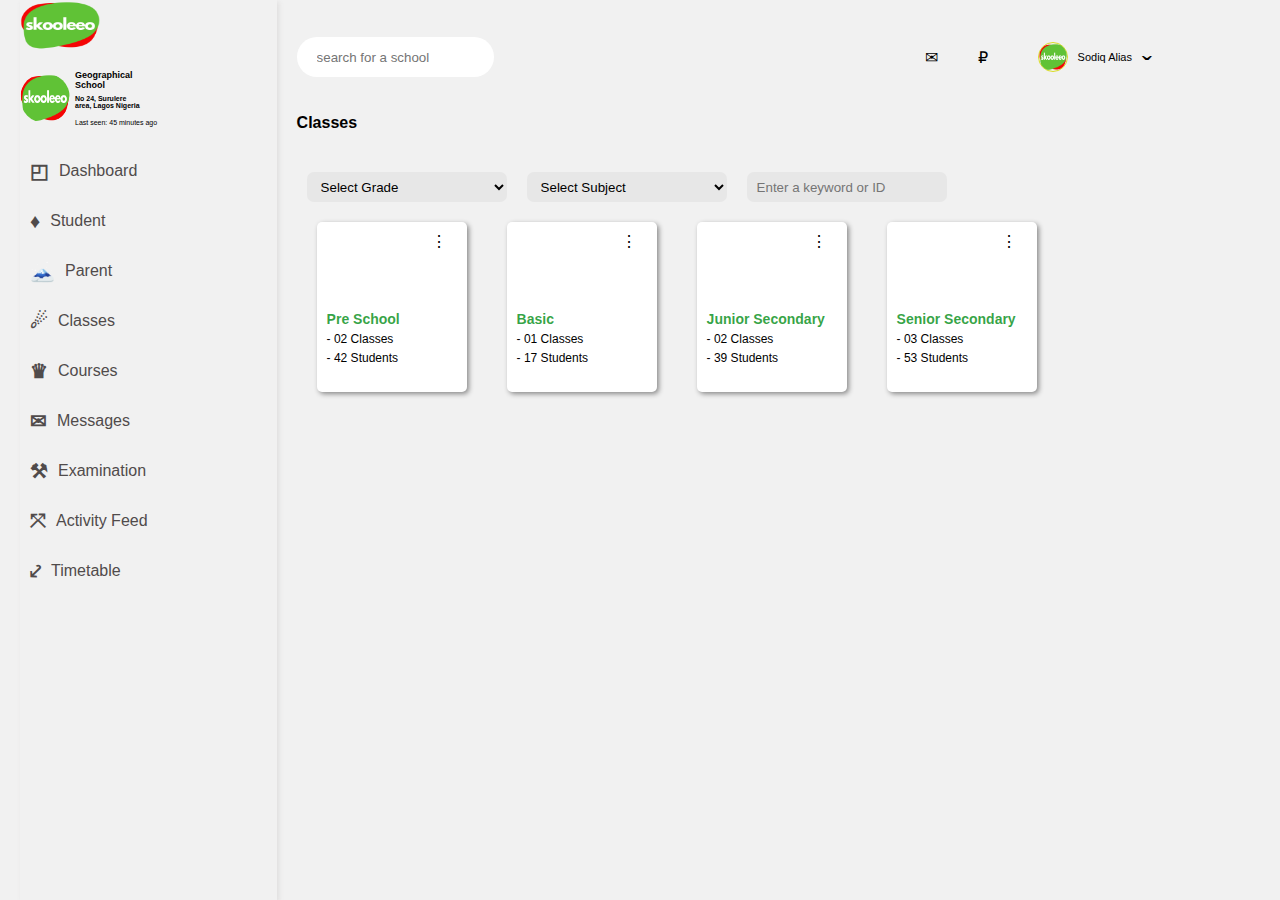
<file: index.html>
<!DOCTYPE html>
<html lang="en">
  <head>
    <meta charset="UTF-8" />
    <meta name="viewport" content="width=device-width, initial-scale=1.0" />
    <link rel="stylesheet" href="css/style.css" />
    <title>Classes</title>
  </head>
  <body>
    <main>
      <div class="left-nav">
        <div class="logo">
          <img src="design/logo.png" alt="logo" />
        </div>
        <div class="profile">
          <img src="design/logo.png" alt="profile" />
          <div class="profile-content">
            <h2>Geographical School</h2>
            <p>No 24, Surulere area, Lagos Nigeria</p>
            <p>Last seen: 45 minutes ago</p>
          </div>
        </div>
        <nav>
          <ul>
            <li><span>&#9712;</span> <a href="#">Dashboard</a></li>
            <li><span>&#9830;</span> <a href="#">Student</a></li>
            <li><span>&#128507;</span> <a href="#">Parent</a></li>
            <li><span>&#9732;</span> <a href="index.html">Classes</a></li>
            <li><span>&#9819;</span> <a href="#">Courses</a></li>
            <li><span>&#9993;</span> <a href="#">Messages</a></li>
            <li><span>&#9874;</span> <a href="#">Examination</a></li>
            <li><span>&#10535;</span> <a href="#">Activity Feed</a></li>
            <li>
              <span>&#10534;</span> <a href="pages/timetable.html">Timetable</a>
            </li>
          </ul>
        </nav>
      </div>
      <div class="right-box">
        <div class="top-right">
          <div class="search">
            <input type="text" placeholder="search for a school" />
          </div>
          <div class="icon-header">
            <p>&#9993;</p>
            <p>&#8381;</p>
            <div class="profile-header">
              <img src="design/logo.png" alt="" />
              <p>Sodiq Alias</p>
              <p>&#711;</p>
            </div>
          </div>
        </div>
        <section class="class"><h2>Classes</h2></section>
        <section class="filter">
          <div class="grade">
            <select>
              <option value="Select Grade">Select Grade</option>
              <option value="A">A</option>
            </select>
          </div>
          <div class="grade">
            <select>
              <option value="Select Subject">Select Subject</option>
              <option value="A">Mathematics</option>
            </select>
          </div>
          <div class="search-input">
            <input type="text" placeholder="Enter a keyword or ID" />
          </div>
        </section>
        <section class="class-details">
          <div class="class-card">
            <span>&#8942;</span>
            <div class="content-class">
              <h3>Pre School</h3>
              <p>- 02 Classes</p>
              <p>- 42 Students</p>
            </div>
          </div>
          <div class="class-card">
            <span>&#8942;</span>
            <div class="content-class">
              <h3>Basic</h3>
              <p>- 01 Classes</p>
              <p>- 17 Students</p>
            </div>
          </div>
          <div class="class-card">
            <span>&#8942;</span>
            <div class="content-class">
              <h3>Junior Secondary</h3>
              <p>- 02 Classes</p>
              <p>- 39 Students</p>
            </div>
          </div>
          <div class="class-card">
            <span>&#8942;</span>
            <div class="content-class">
              <h3>Senior Secondary</h3>
              <p>- 03 Classes</p>
              <p>- 53 Students</p>
            </div>
          </div>
        </section>
      </div>
    </main>
  </body>
</html>
</file>
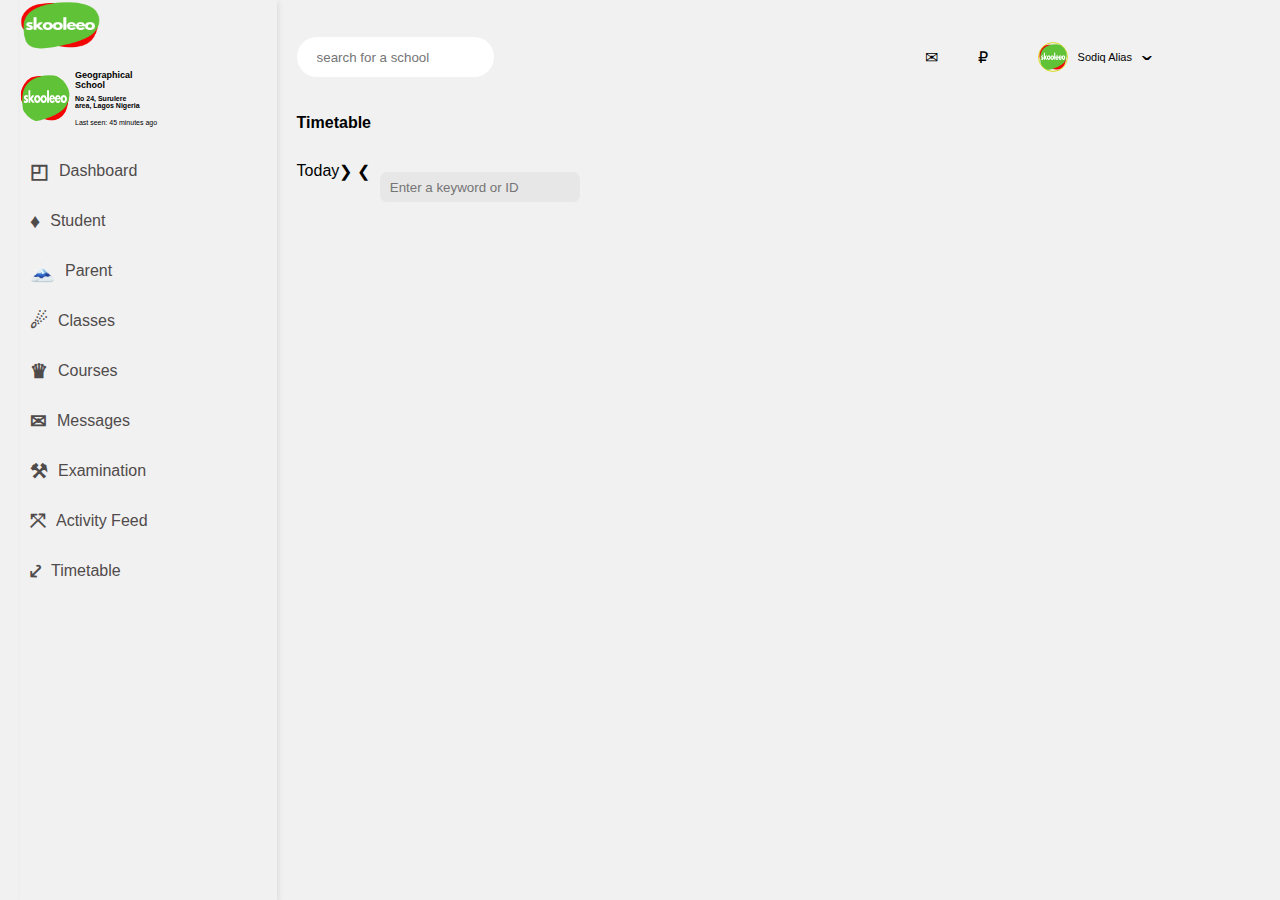
<file: pages/timetable.html>
<!DOCTYPE html>
<html lang="en">
  <head>
    <meta charset="UTF-8" />
    <meta name="viewport" content="width=device-width, initial-scale=1.0" />
    <link rel="stylesheet" href="../css/style.css" />
    <title>Classes</title>
  </head>
  <body>
    <main>
      <div class="left-nav">
        <div class="logo">
          <img src="../design/logo.png" alt="logo" />
        </div>
        <div class="profile">
          <img src="../design/logo.png" alt="profile" />
          <div class="profile-content">
            <h2>Geographical School</h2>
            <p>No 24, Surulere area, Lagos Nigeria</p>
            <p>Last seen: 45 minutes ago</p>
          </div>
        </div>
        <nav>
          <ul>
            <li><span>&#9712;</span> <a href="#">Dashboard</a></li>
            <li><span>&#9830;</span> <a href="#">Student</a></li>
            <li><span>&#128507;</span> <a href="#">Parent</a></li>
            <li><span>&#9732;</span> <a href="index.html">Classes</a></li>
            <li><span>&#9819;</span> <a href="#">Courses</a></li>
            <li><span>&#9993;</span> <a href="#">Messages</a></li>
            <li><span>&#9874;</span> <a href="#">Examination</a></li>
            <li><span>&#10535;</span> <a href="#">Activity Feed</a></li>
            <li>
              <span>&#10534;</span> <a href="pages/timetable.html">Timetable</a>
            </li>
          </ul>
        </nav>
      </div>
      <div class="right-box">
        <div class="top-right">
          <div class="search">
            <input type="text" placeholder="search for a school" />
          </div>
          <div class="icon-header">
            <p>&#9993;</p>
            <p>&#8381;</p>
            <div class="profile-header">
              <img src="../design/logo.png" alt="" />
              <p>Sodiq Alias</p>
              <p>&#711;</p>
            </div>
          </div>
        </div>
        <section class="class"><h2>Timetable</h2></section>
        <section class="filter">
          <div class="grade">
            <p>Today</p>
          </div>
          <div class="grade">
            <span>&#10095;</span>
            <span>&#10094;</span>
          </div>
          <div class="search-input">
            <input type="text" placeholder="Enter a keyword or ID" />
          </div>
        </section>
      </div>
    </main>
  </body>
</html>
</file>
<file: css/style.css>
* {
  padding: 0;
  margin: 0;
  box-sizing: border-box;
}
body {
  background-color: #f1f1f1;
  font-family: sans-serif;
}

main {
  display: flex;
  width: 90vw;
  justify-content: space-between;
}

.left-nav {
  width: 30%;
  min-width: 200px;
  height: 100vh;
  margin: 0 20px;
  box-shadow: 2px 2px 5px #dfdede;
  display: flex;
  flex-direction: column;
  /* align-items: center; */
}

.logo {
  width: 80px;
  height: 50px;
}
.logo img {
  width: 100%;
  height: 100%;
}

.profile {
  width: 55%;
  display: flex;
  justify-content: space-between;
  margin: 20px 0 20px;
  align-items: center;
}
.profile img {
  width: 50px;
  height: 50px;
  border-radius: 50%;
}
.profile-content {
  margin-left: 5px;
  width: 200px;
}
.profile-content h2 {
  font-size: 9px;
}

.profile-content p {
  font-size: 7px;
  margin-top: 5px;
  width: 80%;
  font-weight: bold;
}

.profile-content p:last-child {
  font-size: 7px;
  margin-top: 10px;
  width: 100%;
  font-weight: 300;
}
ul {
  width: 100%;
}
ul li {
  list-style-type: none;
  color: #504b4b;
  width: 100%;
  display: flex;
  align-items: center;
  padding-left: 10px;
  height: 50px;
}

ul li span {
  margin-right: 10px;
  font-size: 20px;
  font-weight: bolder;
}
ul li a {
  text-decoration: none;
  font-size: 16px;
  color: #504b4b;
}
ul li:hover,
ul li:visited {
  background-color: #c3e9cada;
  color: #109426da;
  border-left: 5px solid #dadd22;
}

ul li a:hover {
  color: #109426da;
}

.right-box {
  width: 100%;
}

.right-box .top-right {
  display: flex;
  justify-content: space-between;
  align-items: center;
  margin: 30px 0;
}
.search {
  display: flex;
}
.search input {
  height: 40px;
  border: none;
  padding-left: 20px;
  border-radius: 20px;
}
.top-right .icon-header {
  display: flex;
  justify-content: space-between;
  align-items: center;
}
.top-right .icon-header > p {
  margin: 0 20px;
}
.profile-header {
  display: flex;
  width: 100%;
  justify-content: space-between;
  align-items: center;
  margin-left: 30px;
}

.profile-header > p {
  font-size: 11px;
  margin-left: 10px;
}

.profile-header p:last-child {
  font-size: 30px;
  margin-top: 20px;
}
.profile-header img {
  width: 30px;
  height: 30px;
  border: 1px solid #dadd22;
  border-radius: 50%;
}

.class h2 {
  margin-bottom: 30px;
  font-size: 16px;
}
.filter {
  display: flex;
flex-wrap:wrap;
}
.grade select,
.search-input input {
  margin: 10px;
  background-color: #e7e7e7;
  border: none;
  outline: none;
  height: 30px;
  border-radius: 7px;
  width: 200px;
  padding: 0 10px;
}
.class-details {
  display: flex;
flex-wrap:wrap;
}
.class-card {
  width: 150px;
  height: 170px;
  background-color: #ffffff;
  margin: 10px 20px;
  display: flex;
  flex-direction: column;
  box-shadow: 2px 2px 5px #8a8a8a;
  border-radius: 5px;
}

.class-card:hover {
  border: 2px solid #109426da;
}

.class-card span {
  align-self: flex-end;
  margin-right: 20px;
  margin-top: 10px;
}

.class-card .content-class {
  margin-top: 60px;
  margin-left: 10px;
}
.class-card h3 {
  color: #109426da;
  font-size: 14px;
}

.class-card p {
  font-size: 12px;
  margin-top: 5px;
}
</file>
